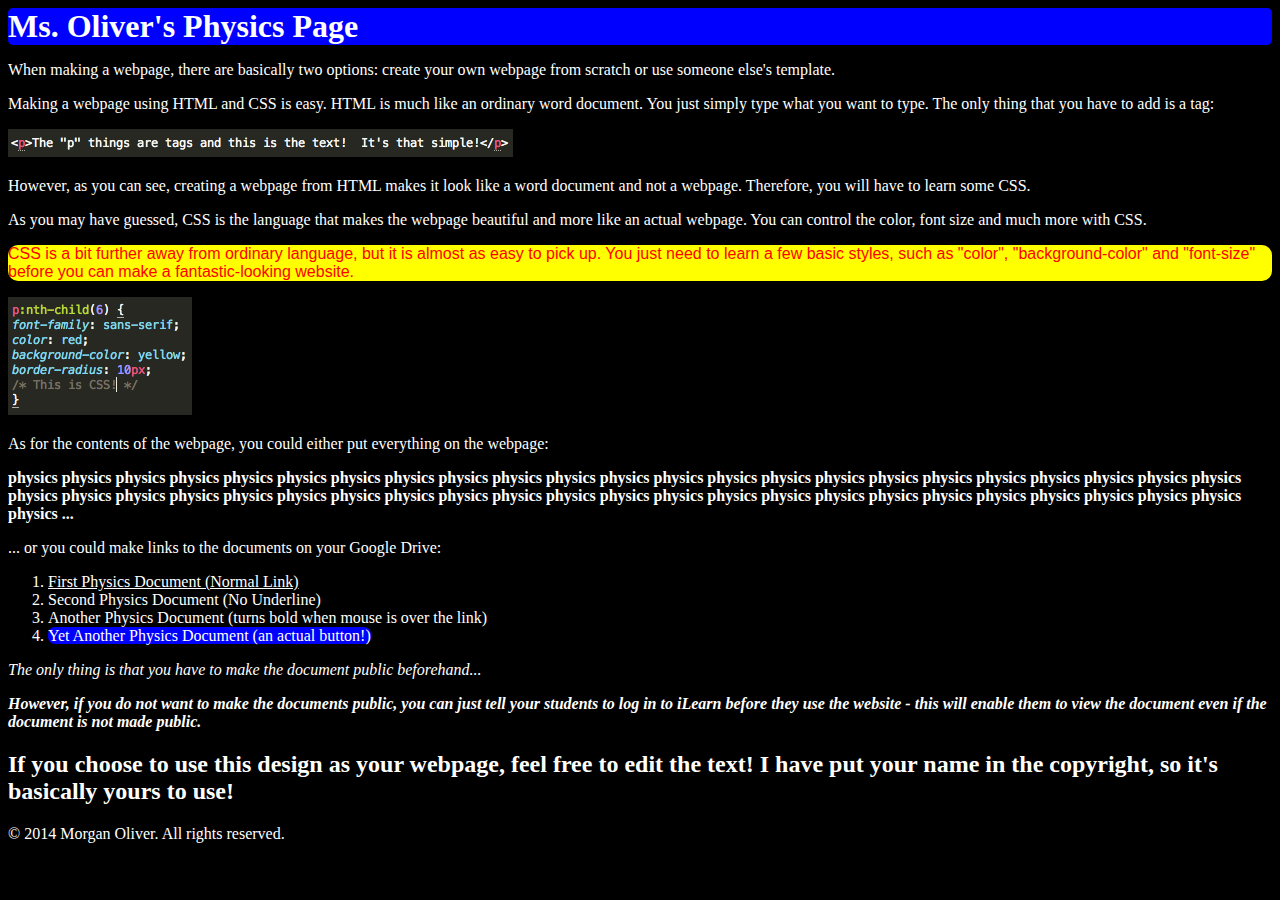
<file: choice_1/index.html>
<!DOCTYPE html>
<html>
<head>
	<title>Ms. Oliver's Physics Page</title>
	<link type="text/css" rel="stylesheet" href="style.css" />
</head>
<body>
<h1>Ms. Oliver's Physics Page</h1>

<p>When making a webpage, there are basically two options: create your own webpage from scratch or use someone else's template.</p>

<p>Making a webpage using HTML and CSS is easy.  HTML is much like an ordinary word document.  You just simply type what you want to type.  The only thing that you have to add is a tag:</p>

<img src="html.png" />

<p>However, as you can see, creating a webpage from HTML makes it look like a word document and not a webpage.  Therefore, you will have to learn some CSS.</p>
<p>As you may have guessed, CSS is the language that makes the webpage beautiful and more like an actual webpage.  You can control the color, font size and much more with CSS.</p>
<p>CSS is a bit further away from ordinary language, but it is almost as easy to pick up.  You just need to learn a few basic styles, such as "color", "background-color" and "font-size" before you can make a fantastic-looking website.</p>
<img src="css.png" />

<p>As for the contents of the webpage, you could either put everything on the webpage:</p>

<b>physics physics physics physics physics physics physics physics physics physics physics physics physics physics physics physics physics physics physics physics physics physics physics physics physics physics physics physics physics physics physics physics physics physics physics physics physics physics physics physics physics physics physics physics physics physics physics ...</b>

<p>... or you could make links to the documents on your Google Drive:</p>
<ol>
	<li><a href="https://docs.google.com/a/connect.kellettschool.com/document/d/11wSyZdr8DIEdgpLU7lfvLs7Q_SFuwnikb-RH3mm1JQ0/edit">First Physics Document (Normal Link)</a></li>
	<li><a href="https://docs.google.com/a/connect.kellettschool.com/presentation/d/12g5VXbOkYmAvSZCt2eDWm29ZiUfkZGKwTjb98b0tpCc/edit#slide=id.p" id="second">Second Physics Document (No Underline)</a></li>
	<li><a href="https://docs.google.com/a/connect.kellettschool.com/document/d/11wSyZdr8DIEdgpLU7lfvLs7Q_SFuwnikb-RH3mm1JQ0/edit" id="third">Another Physics Document (turns bold when mouse is over the link)</a></li>
	<li><a href="https://docs.google.com/a/connect.kellettschool.com/presentation/d/12g5VXbOkYmAvSZCt2eDWm29ZiUfkZGKwTjb98b0tpCc/edit#slide=id.p" id="fourth">Yet Another Physics Document (an actual button!)</a></li>
</ol>
<p><i>The only thing is that you have to make the document public beforehand...</i></p>
<p><b><i>However, if you do not want to make the documents public, you can just tell your students to log in to iLearn before they use the website - this will enable them to view the document even if the document is not made public.</i></b></p>
<h2>If you choose to use this design as your webpage, feel free to edit the text!  I have put your name in the copyright, so it's basically yours to use!</h2>
<p>&copy; 2014 Morgan Oliver.  All rights reserved.</p>
</body>
</html>
</file>
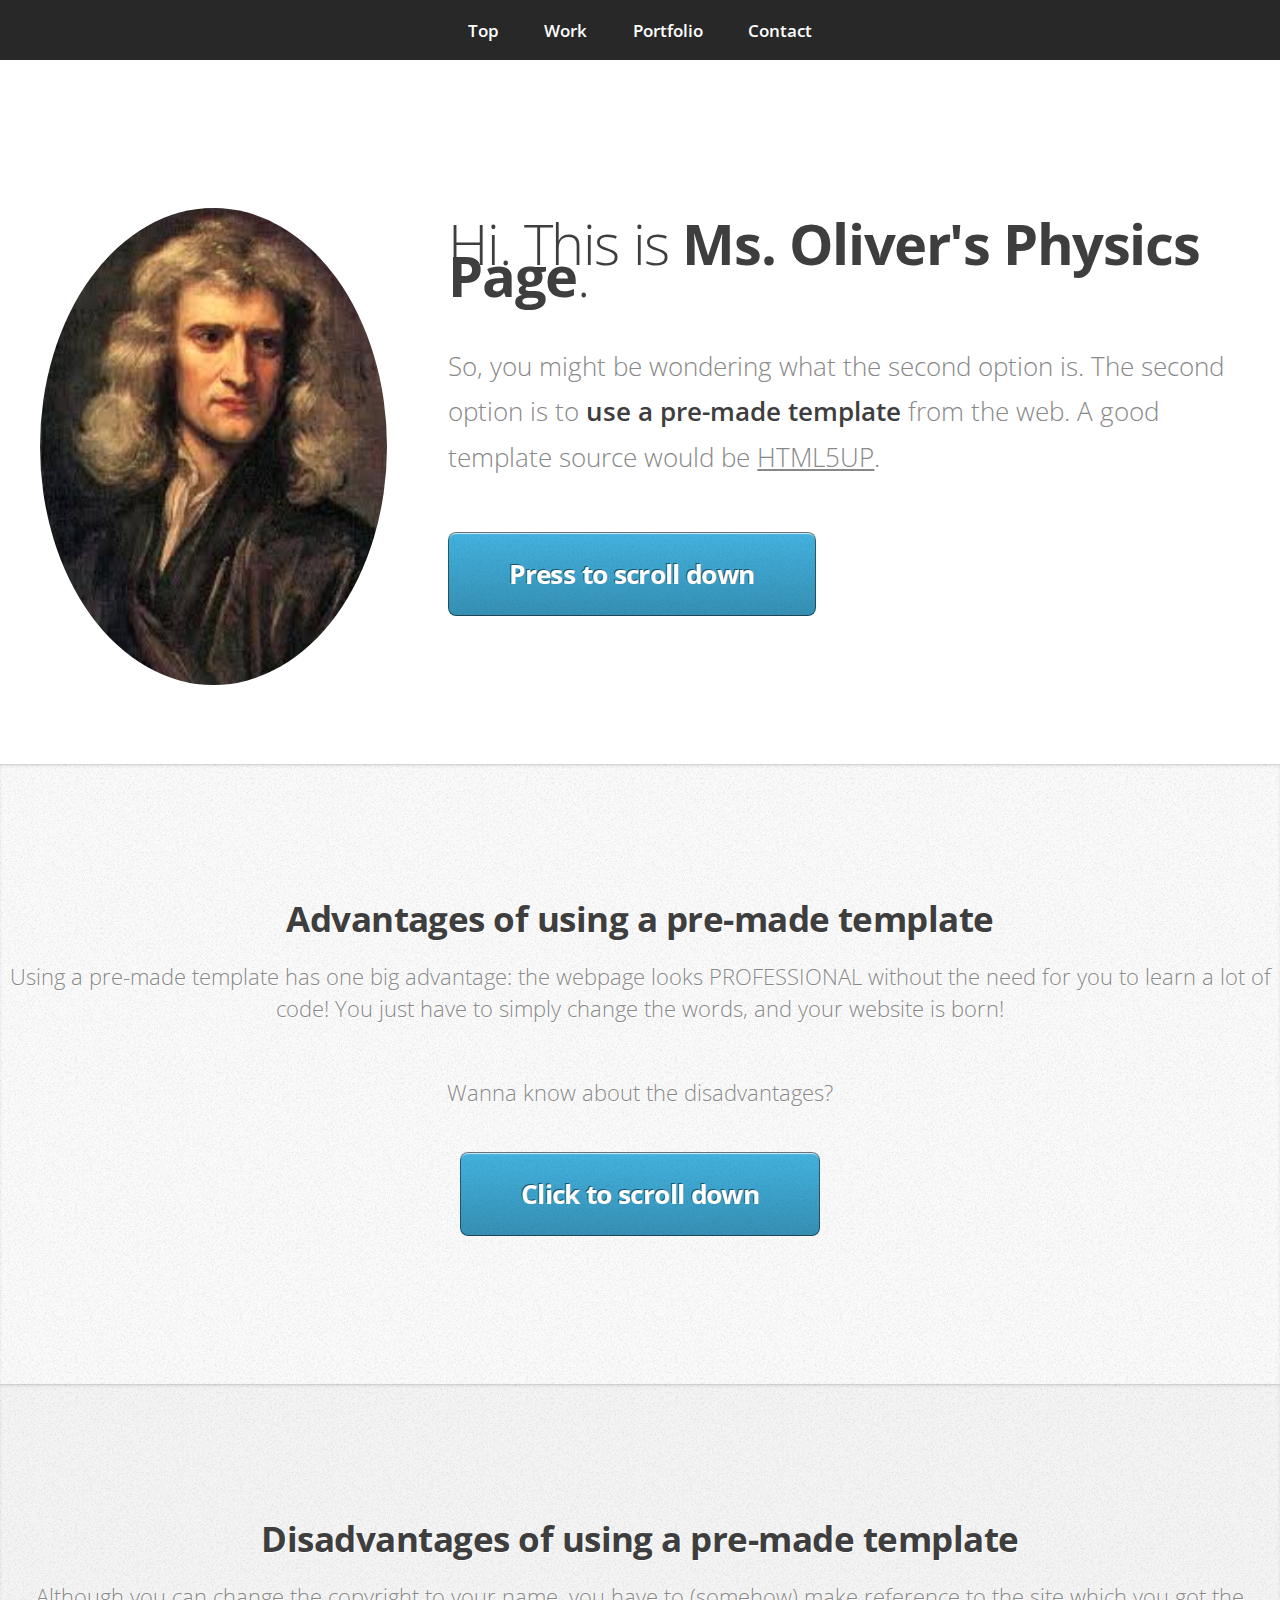
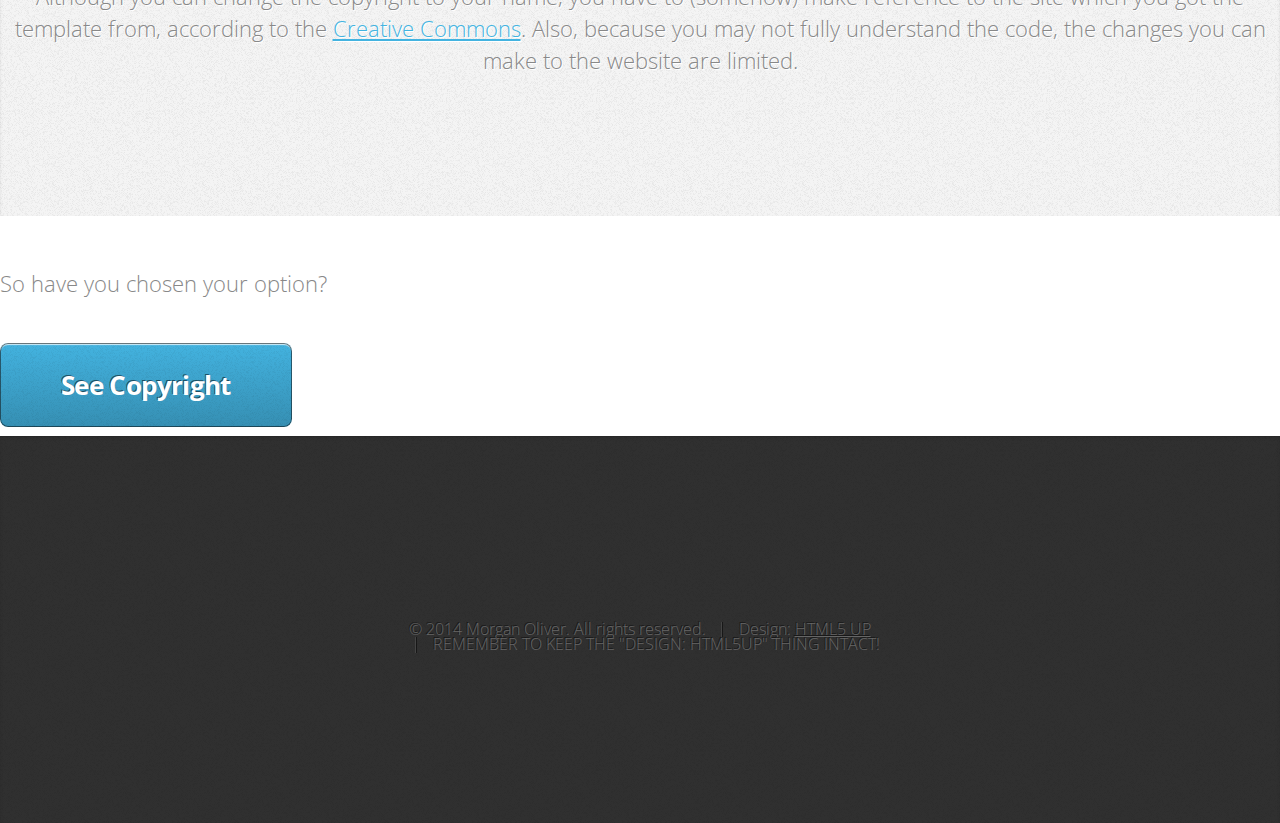
<file: choice_2/index.html>
<!DOCTYPE HTML>
<!--
	Miniport by HTML5 UP
	html5up.net | @n33co
	Free for personal and commercial use under the CCA 3.0 license (html5up.net/license)
-->
<html>
	<head>
		<title>Ms. Oliver's Physics Page</title>
		<meta http-equiv="content-type" content="text/html; charset=utf-8" />
		<meta name="description" content="" />
		<meta name="keywords" content="" />
		<!--[if lte IE 8]><script src="css/ie/html5shiv.js"></script><![endif]-->
		<script src="js/jquery.min.js"></script>
		<script src="js/jquery.scrolly.min.js"></script>
		<script src="js/skel.min.js"></script>
		<script src="js/init.js"></script>
		<noscript>
			<link rel="stylesheet" href="css/skel.css" />
			<link rel="stylesheet" href="css/style.css" />
			<link rel="stylesheet" href="css/style-desktop.css" />
		</noscript>
		<!--[if lte IE 8]><link rel="stylesheet" href="css/ie/v8.css" /><![endif]-->
		<!--[if lte IE 9]><link rel="stylesheet" href="css/ie/v9.css" /><![endif]-->
	</head>
	<body>

		<!-- Nav -->
			<nav id="nav">
				<ul class="container">
					<li><a href="#top">Top</a></li>
					<li><a href="#work">Work</a></li>
					<li><a href="#portfolio">Portfolio</a></li>
					<li><a href="#contact">Contact</a></li>
				</ul>
			</nav>

		<!-- Home -->
			<div class="wrapper style1 first">
				<article class="container" id="top">
					<div class="row">
						<div class="4u">
							<span class="image fit"><img src="newton.jpeg" alt="" /></span>
						</div>
						<div class="8u">
							<header>
								<h1>Hi. This is <strong>Ms. Oliver's Physics Page</strong>.</h1>
							</header>
							<p>So, you might be wondering what the second option is.  The second option is to <b>use a pre-made template</b> from the web.  A good template source would be <a href="http://html5up.net">HTML5UP</a>.</p>
							<a href="#work" class="button big scrolly">Press to scroll down</a>
						</div>
					</div>
				</article>
			</div>

		<!-- Work -->
			<div class="wrapper style2">
				<article id="work">
					<header>
						<h2>Advantages of using a pre-made template</h2>
						<p>Using a pre-made template has one big advantage: the webpage looks PROFESSIONAL without the need for you to learn a lot of code!  You just have to simply change the words, and your website is born!</p>
					</header>
					<!-- <div class="container">
						<div class="row">
							<div class="4u">
								<section class="box style1">
									<span class="icon featured fa-comments-o"></span>
									<h3>Consequat lorem</h3>
									<p>Ornare nulla proin odio consequat sapien vestibulum ipsum primis sed amet consequat lorem dolore.</p>
								</section>
							</div>
							<div class="4u">
								<section class="box style1">
									<span class="icon featured fa-camera-retro"></span>
									<h3>Lorem dolor tempus</h3>
									<p>Ornare nulla proin odio consequat sapien vestibulum ipsum primis sed amet consequat lorem dolore.</p>
								</section>
							</div>
							<div class="4u">
								<section class="box style1">
									<span class="icon featured fa-thumbs-o-up"></span>
									<h3>Feugiat posuere</h3>
									<p>Ornare nulla proin odio consequat sapien vestibulum ipsum primis sed amet consequat lorem dolore.</p>
								</section>
							</div>
						</div>
					</div> -->
					<footer>
						<p>Wanna know about the disadvantages?</p>
						<a href="#portfolio" class="button big scrolly">Click to scroll down</a>
					</footer>
				</article>
			</div>

		<!-- Portfolio -->
			<div class="wrapper style3">
				<article id="portfolio">
					<header>
						<h2>Disadvantages of using a pre-made template</h2>
						<p>Although you can change the copyright to your name, you have to (somehow) make reference to the site which you got the template from, according to the <a href="http://creativecommons.org/licenses/by/3.0/">Creative Commons</a>.  Also, because you may not fully understand the code, the changes you can make to the website are limited.</p>
					</header>
					<!-- <div class="container">
						<div class="row">
							<div class="4u">
								<article class="box style2">
									<a href="#" class="image featured"><img src="images/pic01.jpg" alt="" /></a>
									<h3><a href="#">Magna feugiat</a></h3>
									<p>Ornare nulla proin odio consequat.</p>
								</article>
							</div>
							<div class="4u">
								<article class="box style2">
									<a href="#" class="image featured"><img src="images/pic02.jpg" alt="" /></a>
									<h3><a href="#">Veroeros primis</a></h3>
									<p>Ornare nulla proin odio consequat.</p>
								</article>
							</div>
							<div class="4u">
								<article class="box style2">
									<a href="#" class="image featured"><img src="images/pic03.jpg" alt="" /></a>
									<h3><a href="#">Lorem ipsum</a></h3>
									<p>Ornare nulla proin odio consequat.</p>
								</article>
							</div>
						</div>
						<div class="row">
							<div class="4u">
								<article class="box style2">
									<a href="#" class="image featured"><img src="images/pic04.jpg" alt="" /></a>
									<h3><a href="#">Tempus dolore</a></h3>
									<p>Ornare nulla proin odio consequat.</p>
								</article>
							</div>
							<div class="4u">
								<article class="box style2">
									<a href="#" class="image featured"><img src="images/pic05.jpg" alt="" /></a>
									<h3><a href="#">Feugiat aliquam</a></h3>
									<p>Ornare nulla proin odio consequat.</p>
								</article>
							</div>
							<div class="4u">
								<article class="box style2">
									<a href="#" class="image featured"><img src="images/pic06.jpg" alt="" /></a>
									<h3><a href="#">Sed amet ornare</a></h3>
									<p>Ornare nulla proin odio consequat.</p>
								</article>
							</div>
						</div> -->
					</div>
					<footer>
						<p>So have you chosen your option?</p>
						<a href="#contact" class="button big scrolly">See Copyright</a>
					</footer>
				</article>
			</div>

		<!-- Contact -->
			<div class="wrapper style4">
				<article id="contact" class="container 75%">
					<!-- <header>
						<h2>Have me make stuff for you.</h2>
						<p>Ornare nulla proin odio consequat sapien vestibulum ipsum sed lorem.</p>
					</header> -->
					<!-- <div>
						<div class="row">
							<div class="12u">
								<form method="post" action="#">
									<div>
										<div class="row">
											<div class="6u">
												<input type="text" name="name" id="name" placeholder="Name" />
											</div>
											<div class="6u">
												<input type="text" name="email" id="email" placeholder="Email" />
											</div>
										</div>
										<div class="row">
											<div class="12u">
												<input type="text" name="subject" id="subject" placeholder="Subject" />
											</div>
										</div>
										<div class="row">
											<div class="12u">
												<textarea name="message" id="message" placeholder="Message"></textarea>
											</div>
										</div>
										<div class="row 200%">
											<div class="12u">
												<ul class="actions">
													<li><input type="submit" value="Send Message" /></li>
													<li><input type="reset" value="Clear Form" class="alt" /></li>
												</ul>
											</div>
										</div>
									</div>
								</form>
							</div>
						</div>
						<div class="row">
							<div class="12u">
								<hr />
								<h3>Find me on ...</h3>
								<ul class="social">
									<li><a href="#" class="icon fa-twitter"><span class="label">Twitter</span></a></li>
									<li><a href="#" class="icon fa-facebook"><span class="label">Facebook</span></a></li>
									<li><a href="#" class="icon fa-dribbble"><span class="label">Dribbble</span></a></li>
									<li><a href="#" class="icon fa-linkedin"><span class="label">LinkedIn</span></a></li>
									<li><a href="#" class="icon fa-tumblr"><span class="label">Tumblr</span></a></li>
									<li><a href="#" class="icon fa-google-plus"><span class="label">Google+</span></a></li>
									<li><a href="#" class="icon fa-github"><span class="label">Github</span></a></li>
									
									<li><a href="#" class="icon fa-rss"><span>RSS</span></a></li>
									<li><a href="#" class="icon fa-instagram"><span>Instagram</span></a></li>
									<li><a href="#" class="icon fa-foursquare"><span>Foursquare</span></a></li>
									<li><a href="#" class="icon fa-skype"><span>Skype</span></a></li>
									<li><a href="#" class="icon fa-soundcloud"><span>Soundcloud</span></a></li>
									<li><a href="#" class="icon fa-youtube"><span>YouTube</span></a></li>
									<li><a href="#" class="icon fa-blogger"><span>Blogger</span></a></li>
									<li><a href="#" class="icon fa-flickr"><span>Flickr</span></a></li>
									<li><a href="#" class="icon fa-vimeo"><span>Vimeo</span></a></li>
									
								</ul>
								<hr />
							</div>
						</div>
					</div> -->
					<footer>
						<ul id="copyright">
							<li>&copy; 2014 Morgan Oliver. All rights reserved.</li><li>Design: <a href="http://html5up.net">HTML5 UP</a></li><li>REMEMBER TO KEEP THE "DESIGN: HTML5UP" THING INTACT!</li>
						</ul>
					</footer>
				</article>
			</div>

	</body>
</html>
</file>
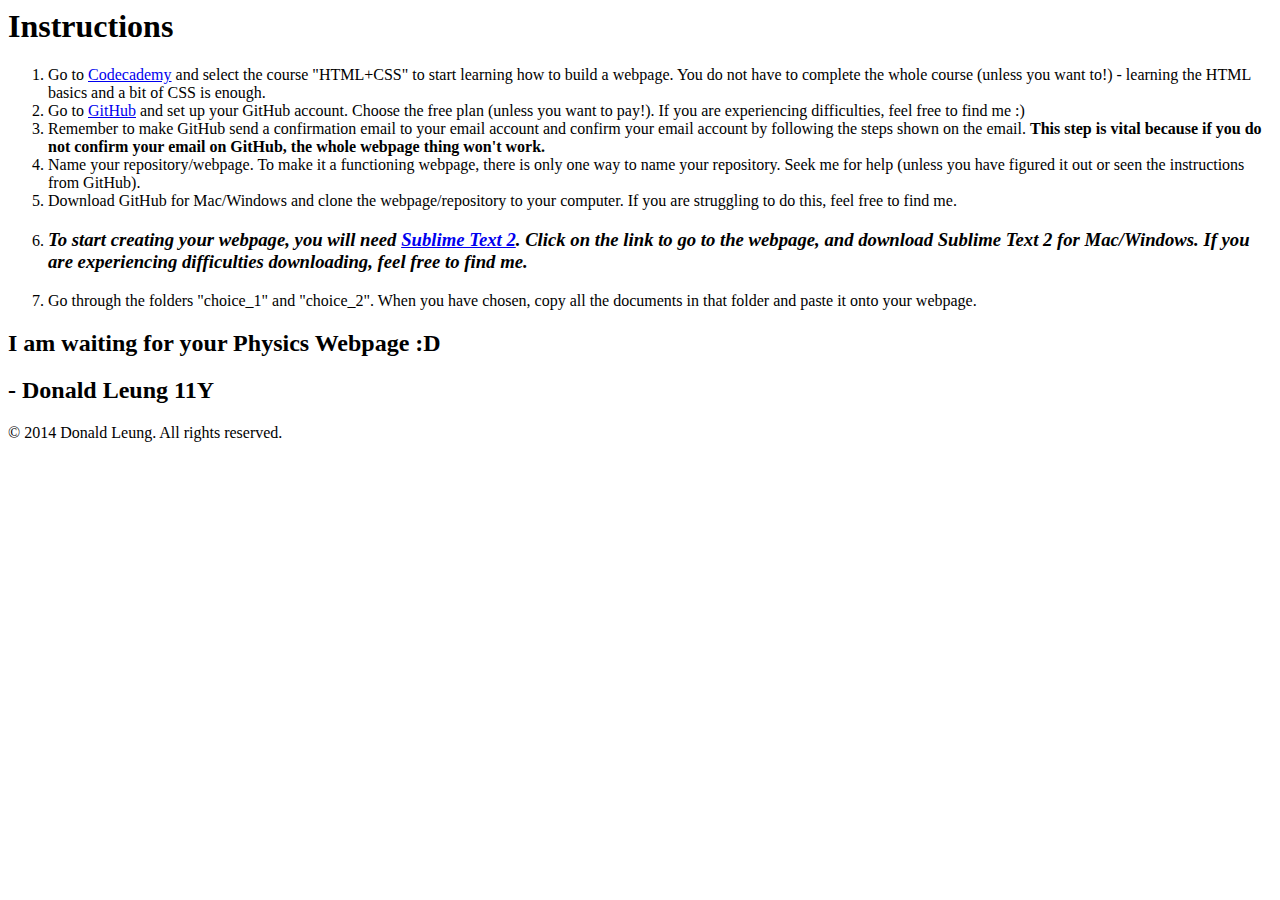
<file: INSTRUCTIONS (READ FIRST)/index.html>
<html>
<head><title>Instructions</title></head>
<body>
	<h1>Instructions</h1>
	<ol>
		<li>Go to <a href="http://codecademy.com">Codecademy</a> and select the course "HTML+CSS" to start learning how to build a webpage.  You do not have to complete the whole course (unless you want to!) - learning the HTML basics and a bit of CSS is enough.</li>
		<li>Go to <a href="https://github.com">GitHub</a> and set up your GitHub account.  Choose the free plan (unless you want to pay!).  If you are experiencing difficulties, feel free to find me :)</li>
		<li>Remember to make GitHub send a confirmation email to your email account and confirm your email account by following the steps shown on the email.  <b>This step is vital because if you do not confirm your email on GitHub, the whole webpage thing won't work.</b></li>
		<li>Name your repository/webpage.  To make it a functioning webpage, there is only one way to name your repository.  Seek me for help (unless you have figured it out or seen the instructions from GitHub).</li>
		<li>Download GitHub for Mac/Windows and clone the webpage/repository to your computer.  If you are struggling to do this, feel free to find me.</li>
		<li><h3><b><i>To start creating your webpage, you will need <a href="http://www.sublimetext.com/2">Sublime Text 2</a>.  Click on the link to go to the webpage, and download Sublime Text 2 for Mac/Windows.  If you are experiencing difficulties downloading, feel free to find me.</i></b></h3></li>
		<li>Go through the folders "choice_1" and "choice_2".  When you have chosen, copy all the documents in that folder and paste it onto your webpage.</li>
	</ol>
	<h2>I am waiting for your Physics Webpage :D</h2>
	<h2> - Donald Leung 11Y</h2>
	<p>&copy; 2014 Donald Leung.  All rights reserved.</p>
</body>
</html>
</file>
<file: choice_1/style.css>
* {background-color: black; color: white;}

h1 {font-family: cursive;margin: auto; background-color: blue; border-radius: 5px; color: white;}

p:nth-child(7) {
font-family: sans-serif;
color: red;
background-color: yellow;
border-radius: 10px;
/* This is CSS! */
}

#second {text-decoration: none;}
#third {text-decoration: none;}
#third:hover {text-decoration: none; font-weight: bold;}
#fourth {text-decoration: none; background-color: blue; color: white; border-radius: 7px;}
#fourth:hover {text-decoration: none; background-color: blue; color: red; border-radius: 7px;}
</file>
<file: choice_2/css/style-desktop.css>
/*
	Miniport by HTML5 UP
	html5up.net | @n33co
	Free for personal and commercial use under the CCA 3.0 license (html5up.net/license)
*/

/*********************************************************************************/
/* Basic                                                                         */
/*********************************************************************************/

	body,input,textarea,select
	{
		font-size: 13pt;
	}

	h1
	{
		font-size: 3.25em;
		letter-spacing: -0.025em;
	}

	h2
	{
		font-size: 2em;
		letter-spacing: -0.015em;
	}
	
	h3
	{
		font-size: 1.5em;
		letter-spacing: -0.015em;
	}

	h1, h2, h3, h4, h5, h6
	{
		margin: 0 0 0.75em 0;
	}

	header
	{
		margin: 0 0 3em 0;
	}
	
		header > p
		{
			font-size: 1.25em;
			margin: 0;
		}

	footer
	{
		margin: 3em 0 0 0;
	}
	
		footer > p
		{
			font-size: 1.25em;
		}
	
	/* Form */
	
		form
		{
		}
		
			form .button
			{
				margin: 0 0.5em 0 0.5em;
			}

	/* Button */
	
		input[type="button"],
		input[type="submit"],
		input[type="reset"],
		.button
		{
			padding: 1em 2.35em 1em 2.35em;
			font-size: 1.1em;
		}

			input[type="button"].big,
			input[type="submit"].big,
			input[type="reset"].big,
			.button.big
			{
				font-size: 1.5em;
				letter-spacing: -0.025em;
			}

	/* Box */

		.box
		{
			padding: 2em;
		}

			.box.style1
			{
				padding: 3em 2em 3.5em 2em;
			}

				.box.style1 h3
				{
					margin-bottom: 0.5em;
				}

			.box.style2
			{
			}

				.box.style2 h3
				{
					margin-bottom: 0.25em;
				}

				.box.style2 .image
				{
					position: relative;
					left: 2em;
					top: 2em;
					margin: -4em 0 4em -4em;
					width: auto;
				}

/*********************************************************************************/
/* Wrappers                                                                      */
/*********************************************************************************/

	.wrapper
	{
		padding: 8em 0 8em 0;
		text-align: center;
	}
	
		.wrapper.first
		{
			padding-top: 12em;
		}

/*********************************************************************************/
/* Nav                                                                           */
/*********************************************************************************/

	#nav
	{
	}

		#nav a:hover
		{
			background: #383838;
		}
		
		#nav a:active
		{
			background: #484848;
		}
	
		#nav a
		{
			padding: 0.2em 1em 0.2em 1em;
			margin: 0.6em 0.2em 0.6em 0.2em;
			font-weight: 600;
			border-radius: 8px;
			-moz-transition: background-color .2s ease-in-out;
			-webkit-transition: background-color .2s ease-in-out;
			-o-transition: background-color .2s ease-in-out;
			-ms-transition: background-color .2s ease-in-out;
			transition: background-color .2s ease-in-out;
			color: #fff;
		}
		
/*********************************************************************************/
/* Articles                                                                      */
/*********************************************************************************/

	#top
	{
		text-align: left;
	}

		#top .image
		{
			width: 20em;
			height: 20em;
			margin: 0;
		}

		#top h1
		{
			margin-top: 0.35em;
		}
	
		#top p
		{
			font-size: 1.5em;
			line-height: 1.75em;
		}
		
	#contact
	{
	}
	
		#contact footer
		{
			font-size: 0.9em;
		}
		
/*********************************************************************************/
/* Copyright                                                                     */
/*********************************************************************************/

	#copyright
	{
		font-size: 1em;
		line-height: 1em;
	}

		#copyright li
		{
			display: inline-block;
			border-left: solid 1px rgba(0,0,0,0.5);
			box-shadow: -1px 0px 0px 0px rgba(255,255,255,0.1);
			padding: 0 0 0 1em;
			margin: 0 0 0 1em;
		}
		
		#copyright li:first-child
		{
			border: 0;
			box-shadow: none;
			padding-left: 0;
			margin-left: 0;
		}
</file>
<file: choice_2/css/ie/v8.css>
/*
	Miniport by HTML5 UP
	html5up.net | @n33co
	Free for personal and commercial use under the CCA 3.0 license (html5up.net/license)
*/

/*********************************************************************************/
/* Basic                                                                         */
/*********************************************************************************/

	form input[type=text],
	form input[type=password],
	form select,
	form textarea,
	input[type="button"],
	input[type="submit"],
	input[type="reset"],
	.button,
	#top .image,
	#top .image img,
	#nav a
	{
		position: relative;
		-ms-behavior: url('css/ie/PIE.htc');
	}

	/* Section/Article */
	
		section > .last-child,
		article > .last-child
		{
			margin-bottom: 0;
		}

		section.last-child,
		article.last-child
		{
			margin-bottom: 0;
		}
		
	/* Box */

		.box
		{
			border: solid 1px #ddd;
		}

	/* List */

		ul.social li a
		{
			position: relative;
			top: 0 !important;
			overflow: hidden;
			-ms-behavior: url('css/ie/PIE.htc');
		}

			ul.social li a:before
			{
				background: none;
			}

/*********************************************************************************/
/* Wrappers                                                                      */
/*********************************************************************************/

	.wrapper
	{
		border-top: solid 1px #ddd;
	}
</file>
<file: choice_2/css/ie/v9.css>
/*
	Miniport by HTML5 UP
	html5up.net | @n33co
	Free for personal and commercial use under the CCA 3.0 license (html5up.net/license)
*/

/*********************************************************************************/
/* Basic                                                                         */
/*********************************************************************************/

	/* Button */

		input[type="button"],
		input[type="submit"],
		input[type="reset"],
		.button
		{
			background-image: url('images/grad0-20.svg');
		}
		
	/* List */

		ul
		{
		}

			ul.social
			{
			}
			
				ul.social li a:before
				{
					background-image: url('images/grad0-20.svg');
				}
</file>
<file: choice_2/css/skel.css>
/* Resets (http://meyerweb.com/eric/tools/css/reset/ | v2.0 | 20110126 | License: none (public domain)) */

	html,body,div,span,applet,object,iframe,h1,h2,h3,h4,h5,h6,p,blockquote,pre,a,abbr,acronym,address,big,cite,code,del,dfn,em,img,ins,kbd,q,s,samp,small,strike,strong,sub,sup,tt,var,b,u,i,center,dl,dt,dd,ol,ul,li,fieldset,form,label,legend,table,caption,tbody,tfoot,thead,tr,th,td,article,aside,canvas,details,embed,figure,figcaption,footer,header,hgroup,menu,nav,output,ruby,section,summary,time,mark,audio,video{margin:0;padding:0;border:0;font-size:100%;font:inherit;vertical-align:baseline;}article,aside,details,figcaption,figure,footer,header,hgroup,menu,nav,section{display:block;}body{line-height:1;}ol,ul{list-style:none;}blockquote,q{quotes:none;}blockquote:before,blockquote:after,q:before,q:after{content:'';content:none;}table{border-collapse:collapse;border-spacing:0;}body{-webkit-text-size-adjust:none}

/* Box Model */

	*, *:before, *:after {
		-moz-box-sizing: border-box;
		-webkit-box-sizing: border-box;
		box-sizing: border-box;
	}

/* Container */

	body {
		/* min-width: (containers) */
		min-width: 1200px;
	}

	.container {
		margin-left: auto;
		margin-right: auto;
		
		/* width: (containers) */
		width: 1200px;
	}

	/* Modifiers */

		/* 125% */
			.container.\31 25\25 {
				width: 100%;
				
				/* max-width: (containers * 1.25) */
				max-width: 1500px;

				/* min-width: (containers) */
				min-width: 1200px;
			}

		/* 75% */
			.container.\37 5\25 {
				
				/* width: (containers * 0.75) */
				width: 900px;

			}

		/* 50% */
			.container.\35 0\25 {
				
				/* width: (containers * 0.50) */
				width: 600px;

			}

		/* 25% */
			.container.\32 5\25 {
				
				/* width: (containers * 0.25) */
				width: 300px;

			}

/* Grid */

	.row > * {
		float: left;
	}
	
	.row:after, .row:before {
		content: '';
		display: block;
		clear: both;
		height: 0;
	}
	
	.row.uniform > * > :first-child {
		margin-top: 0;
	}
	
	.row.uniform > * > :last-child {
		margin-bottom: 0;
	}

	/* Gutters */

		/* Normal */
		
			.row > * {
				/* padding: (gutters.horizontal) 0 0 (gutters.vertical) */
				padding: 40px 0 0 40px;
			}

			.row {
				/* margin: -(gutters.horizontal) 0 0 -(gutters.vertical) */
				margin: -40px 0 0 -40px;
			}
			
			.row.uniform > * {
				/* padding: (gutters.vertical) 0 0 (gutters.vertical) */
				padding: 40px 0 0 40px;
			}

			.row.uniform {
				/* margin: -(gutters.vertical) 0 0 -(gutters.vertical) */
				margin: -40px 0 0 -40px;
			}
			
		/* 200% */
		
			.row.\32 00\25 > * {
				/* padding: (gutters.horizontal) 0 0 (gutters.vertical) */
				padding: 80px 0 0 80px;
			}

			.row.\32 00\25 {
				/* margin: -(gutters.horizontal) 0 0 -(gutters.vertical) */
				margin: -80px 0 0 -80px;
			}

			.row.uniform.\32 00\25 > * {
				/* padding: (gutters.vertical) 0 0 (gutters.vertical) */
				padding: 80px 0 0 80px;
			}

			.row.uniform.\32 00\25 {
				/* margin: -(gutters.vertical) 0 0 -(gutters.vertical) */
				margin: -80px 0 0 -80px;
			}

		/* 150% */
		
			.row.\31 50\25 > * {
				/* padding: (gutters.horizontal) 0 0 (gutters.vertical) */
				padding: 60px 0 0 60px;
			}

			.row.\31 50\25 {
				/* margin: -(gutters.horizontal) 0 0 -(gutters.vertical) */
				margin: -60px 0 0 -60px;
			}

			.row.uniform.\31 50\25 > * {
				/* padding: (gutters.vertical) 0 0 (gutters.vertical) */
				padding: 60px 0 0 60px;
			}

			.row.uniform.\31 50\25 {
				/* margin: -(gutters.vertical) 0 0 -(gutters.vertical) */
				margin: -60px 0 0 -60px;
			}

		/* 50% */
		
			.row.\35 0\25 > * {
				/* padding: (gutters.horizontal) 0 0 (gutters.vertical) */
				padding: 20px 0 0 20px;
			}

			.row.\35 0\25 {
				/* margin: -(gutters.horizontal) 0 0 -(gutters.vertical) */
				margin: -20px 0 0 -20px;
			}

			.row.uniform.\35 0\25 > * {
				/* padding: (gutters.vertical) 0 0 (gutters.vertical) */
				padding: 20px 0 0 20px;
			}

			.row.uniform.\35 0\25 {
				/* margin: -(gutters.vertical) 0 0 -(gutters.vertical) */
				margin: -20px 0 0 -20px;
			}

		/* 25% */
		
			.row.\32 5\25 > * {
				/* padding: (gutters.horizontal) 0 0 (gutters.vertical) */
				padding: 10px 0 0 10px;
			}

			.row.\32 5\25 {
				/* margin: -(gutters.horizontal) 0 0 -(gutters.vertical) */
				margin: -10px 0 0 -10px;
			}

			.row.uniform.\32 5\25 > * {
				/* padding: (gutters.vertical) 0 0 (gutters.vertical) */
				padding: 10px 0 0 10px;
			}

			.row.uniform.\32 5\25 {
				/* margin: -(gutters.vertical) 0 0 -(gutters.vertical) */
				margin: -10px 0 0 -10px;
			}

		/* 0% */
		
			.row.\30 \25 > * {
				/* padding: (gutters.horizontal) 0 0 (gutters.vertical) */
				padding: 0;
			}

			.row.\30 \25 {
				/* margin: -(gutters.horizontal) 0 0 -(gutters.vertical) */
				margin: 0;
			}

	/* Cells */

		.\31 2u, .\31 2u\24, .\31 2u\28 1\29, .\31 2u\24\28 1\29 { width: 100%; clear: none; }
		.\31 1u, .\31 1u\24, .\31 1u\28 1\29, .\31 1u\24\28 1\29 { width: 91.6666666667%; clear: none; }
		.\31 0u, .\31 0u\24, .\31 0u\28 1\29, .\31 0u\24\28 1\29 { width: 83.3333333333%; clear: none; }
		.\39 u, .\39 u\24, .\39 u\28 1\29, .\39 u\24\28 1\29 { width: 75%; clear: none; }
		.\38 u, .\38 u\24, .\38 u\28 1\29, .\38 u\24\28 1\29 { width: 66.6666666667%; clear: none; }
		.\37 u, .\37 u\24, .\37 u\28 1\29, .\37 u\24\28 1\29 { width: 58.3333333333%; clear: none; }
		.\36 u, .\36 u\24, .\36 u\28 1\29, .\36 u\24\28 1\29 { width: 50%; clear: none; }
		.\35 u, .\35 u\24, .\35 u\28 1\29, .\35 u\24\28 1\29 { width: 41.6666666667%; clear: none; }
		.\34 u, .\34 u\24, .\34 u\28 1\29, .\34 u\24\28 1\29 { width: 33.3333333333%; clear: none; }
		.\33 u, .\33 u\24, .\33 u\28 1\29, .\33 u\24\28 1\29 { width: 25%; clear: none; }
		.\32 u, .\32 u\24, .\32 u\28 1\29, .\32 u\24\28 1\29 { width: 16.6666666667%; clear: none; }
		.\31 u, .\31 u\24, .\31 u\28 1\29, .\31 u\24\28 1\29 { width: 8.3333333333%; clear: none; }

		.\31 2u\24 + *, .\31 2u\24\28 1\29 + *,
		.\31 1u\24 + *, .\31 1u\24\28 1\29 + *,
		.\31 0u\24 + *, .\31 0u\24\28 1\29 + *,
		.\39 u\24 + *, .\39 u\24\28 1\29 + *,
		.\38 u\24 + *, .\38 u\24\28 1\29 + *,
		.\37 u\24 + *, .\37 u\24\28 1\29 + *,
		.\36 u\24 + *, .\36 u\24\28 1\29 + *,
		.\35 u\24 + *, .\35 u\24\28 1\29 + *,
		.\34 u\24 + *, .\34 u\24\28 1\29 + *,
		.\33 u\24 + *, .\33 u\24\28 1\29 + *,
		.\32 u\24 + *, .\32 u\24\28 1\29 + *,
		.\31 u\24  + *,  .\31 u\24\28 1\29 + * {
			clear: left;
		}
			
		.\-11u { margin-left: 91.6666666667% }
		.\-10u { margin-left: 83.3333333333% }
		.\-9u { margin-left: 75% }
		.\-8u { margin-left: 66.6666666667% }
		.\-7u { margin-left: 58.3333333333% }
		.\-6u { margin-left: 50% }
		.\-5u { margin-left: 41.6666666667% }
		.\-4u { margin-left: 33.3333333333% }
		.\-3u { margin-left: 25% }
		.\-2u { margin-left: 16.6666666667% }
		.\-1u { margin-left: 8.3333333333% }
</file>
<file: choice_2/css/style.css>
@charset 'UTF-8';
@import url('http://fonts.googleapis.com/css?family=Open+Sans:300,300italic,600,600italic,700');
@import url('font-awesome.min.css');

/*
	Miniport by HTML5 UP
	html5up.net | @n33co
	Free for personal and commercial use under the CCA 3.0 license (html5up.net/license)
*/

/*********************************************************************************/
/* Basic                                                                         */
/*********************************************************************************/

	body,input,textarea,select
	{
		font-family: 'Open Sans', sans-serif;
		line-height: 1.85em;
		color: #888;
		font-weight: 300;
	}

		body.is-loading *
		{
			-moz-transition: none !important;
			-webkit-transition: none !important;
			-o-transition: none !important;
			-ms-transition: none !important;
			transition: none !important;
			-moz-animation: none !important;
			-webkit-animation: none !important;
			-o-animation: none !important;
			-ms-animation: none !important;
			animation: none !important;
		}
	
	a
	{
		color: #43B3E0;
		text-decoration: underline;
		-moz-transition: color .2s ease-in-out;
		-webkit-transition: color .2s ease-in-out;
		-o-transition: color .2s ease-in-out;
		-ms-transition: color .2s ease-in-out;
		transition: color .2s ease-in-out;
	}
	
		a:hover
		{
			color: #43bff0 !important;
		}

		a img
		{
			border: 0;
		}

	b, strong
	{
		font-weight: 600;
		color: #3e3e3e;
	}

	i, em
	{
		font-style: italic;
	}

	sub
	{
		position: relative;
		top: 0.5em;
		font-size: 0.8em;
	}
	
	sup
	{
		position: relative;
		top: -0.5em;
		font-size: 0.8em;
	}

	blockquote
	{
		border-left: solid 0.75em #eee;
		padding: 1em 0 1em 1.5em;
		font-style: italic;
	}
				
	h1, h2, h3, h4, h5, h6
	{
		color: #3e3e3e;
	}
	
		h1 a, h2 a, h3 a, h4 a, h5 a, h6 a
		{
			text-decoration: none;
			color: inherit;
		}
	
	h2, h3, h4, h5, h6
	{
		font-weight: 700;
	}
	
	h1
	{
		font-weight: 300;
	}
	
		h1 strong
		{
			font-weight: 700;
		}
	
	em, i
	{
		font-style: italic;
	}

	br.clear
	{
		clear: both;
	}
	
	hr
	{
		border: 0;
		border-top: solid 1px #444;
		border-top-color: rgba(0,0,0,0.35);
		box-shadow: 0px 1px 0px 0px rgba(255,255,255,0.1);
		height: 1px;
		margin: 3em 0 4em 0;
	}
	
	p, ul, ol, dl, table
	{
		margin-bottom: 2em;
	}

	/* Form */
	
		form
		{
		}
		
			form label
			{
				color: #3e3e3e;
				font-weight: 700;
				display: block;
				margin: 0 0 0.5em 0;
			}
		
			form input[type=text],
			form input[type=email],
			form input[type=password],
			form select,
			form textarea
			{
				-webkit-appearance: none;
				display: block;
				border: 0;
				padding: 0.75em;
				font-size: 1em;
				border-radius: 8px;
				border: solid 1px #ddd;
				background: #fff;
				color: #bbb;
				box-shadow: inset 0px 2px 3px 1px rgba(0,0,0,0.05), 0px 1px 0px 0px rgba(255,255,255,0.025);
				width: 100%;
				-moz-transition: background .2s ease-in-out, box-shadow .2s ease-in-out;
				-webkit-transition: background .2s ease-in-out, box-shadow .2s ease-in-out;
				-o-transition: background .2s ease-in-out, box-shadow .2s ease-in-out;
				-ms-transition: background .2s ease-in-out, box-shadow .2s ease-in-out;
				transition: background .2s ease-in-out, box-shadow .2s ease-in-out;
			}

			form input[type=text]:focus,
			form input[type=email]:focus,
			form input[type=password]:focus,
			form select:focus,
			form textarea:focus
			{
				background: #fafafa;
				box-shadow: inset 0px 2px 5px 0px rgba(0,0,0,0.05), 0px 1px 0px 0px rgba(255,255,255,0.025), inset 0px 0px 2px 1px #43bff0;
			}

			form textarea
			{
				height: 15em;
			}
			
			form .formerize-placeholder
			{
				color: #555 !important;
			}

			form ::-webkit-input-placeholder
			{
				color: #555 !important;
			}

			form :-moz-placeholder
			{
				color: #555 !important;
			}

			form ::-moz-placeholder
			{
				color: #555 !important;
			}

			form :-ms-input-placeholder
			{
				color: #555 !important;
			}

			form ::-moz-focus-inner
			{
				border: 0;
			}

	/* Tables */
	
		table
		{
			width: 100%;
		}
		
			table.default
			{
				width: 100%;
			}

				table.default tr
				{
					border-top: solid 1px #eee;
				}

					table.default tr:first-child
					{
						border-top: 0;
					}
			
				table.default td
				{
					padding: 0.5em 1em 0.5em 1em;
				}
				
				table.default th
				{
					text-align: left;
					padding: 0.5em 1em 0.5em 1em;
					font-weight: 600;
					margin: 0 0 1em 0;
				}
			
				table.default thead
				{
					background: #4f4f4f;
					color: #fff;
				}
				
				table.default tfoot
				{
				}
				
				table.default tbody
				{
				}

	/* Section/Article */
	
		section,
		article
		{
			margin-bottom: 3em;
		}
		
		section > :last-child,
		article > :last-child
		{
			margin-bottom: 0;
		}

		section:last-child,
		article:last-child
		{
			margin-bottom: 0;
		}

	/* Image */

		.image
		{
			display: inline-block;
			position: relative;
		}
		
			.image img
			{
				display: block;
				width: 100%;
			}

			.image.fit
			{
				display: block;
				width: 100%;
			}
			
			.image.featured
			{
				display: block;
				width: 100%;
				margin: 0 0 2em 0;
			}
			
			.image.left
			{
				float: left;
				margin: 0 2em 2em 0;
			}
			
			.image.centered
			{
				display: block;
				margin: 0 0 2em 0;
			}

				.image.centered img
				{
					margin: 0 auto;
					width: auto;
				}

	/* Button */
	
		input[type="button"],
		input[type="submit"],
		input[type="reset"],
		.button
		{
			-webkit-appearance: none;
			position: relative;
			display: inline-block;
			color: #fff !important;
			text-decoration: none;
			font-weight: 700;
			border: 0;
			outline: 0;
			cursor: pointer;
			border-radius: 8px;
			text-shadow: -1px -1px 0.5px rgba(0,0,0,0.5);
			overflow: hidden;
			box-shadow: inset 0px 0px 0px 1px rgba(0,0,0,0.5), inset 0px 2px 1px 0px rgba(255,255,255,0.75);
			background: #43B3E0;
			background-image:	url('images/bg.png'),		-moz-linear-gradient(top, rgba(0,0,0,0), rgba(0,0,0,0.2));
			background-image:	url('images/bg.png'),		-webkit-linear-gradient(top, rgba(0,0,0,0), rgba(0,0,0,0.2));
			background-image:	url('images/bg.png'),		-o-linear-gradient(top, rgba(0,0,0,0), rgba(0,0,0,0.2));
			background-image:	url('images/bg.png'),		-ms-linear-gradient(top, rgba(0,0,0,0), rgba(0,0,0,0.2));
			background-image:	url('images/bg.png'),		linear-gradient(top, rgba(0,0,0,0), rgba(0,0,0,0.2));
			-moz-transition: background-color .2s ease-in-out;
			-webkit-transition: background-color .2s ease-in-out;
			-o-transition: background-color .2s ease-in-out;
			-ms-transition: background-color .2s ease-in-out;
			transition: background-color .2s ease-in-out;
		}

			input[type="button"]:hover,
			input[type="submit"]:hover,
			input[type="reset"]:hover,
			.button:hover
			{
				background-color: #43bff0;
				color: #fff !important;
			}
			
			input[type="button"]:active,
			input[type="submit"]:active,
			input[type="reset"]:active,
			.button:active
			{
				background-color: #3BA8D3;
				top: 1px;
			}
		
			input[type="button"].alt,
			input[type="submit"].alt,
			input[type="reset"].alt,
			.button.alt
			{
				background-color: #444;
				box-shadow: inset 0px 0px 0px 1px #242424, inset 0px 2px 1px 0px rgba(255,255,255,0.2);
			}

				input[type="button"].alt:hover,
				input[type="submit"].alt:hover,
				input[type="reset"].alt:hover,
				.button.alt:hover
				{
					background-color: #4f4f4f;
					color: #fff !important;
				}
				
				input[type="button"].alt:active,
				input[type="submit"].alt:active,
				input[type="reset"].alt:active,
				.button.alt:active
				{
					background-color: #3f3f3f;
				}
		
	/* List */

		ul
		{
		}

			ul.default
			{
				list-style: disc;
				padding-left: 1em;
			}
			
				ul.default li
				{
					padding-left: 0.5em;
				}
				
			ul.social
			{
				cursor: default;
				margin: 0;
			}
			
				ul.social li
				{
					position: relative;
					display: inline-block;
					margin: 0.25em;
					top: 0;
				}

					ul.social li a {
						display: block;
						width: 48px;
						height: 48px;
						border-radius: 6px;
						top: 0;
						position: relative;

						-moz-transition: top .2s ease-in-out;
						-webkit-transition: top .2s ease-in-out;
						-o-transition: top .2s ease-in-out;
						-ms-transition: top .2s ease-in-out;
						transition: top .2s ease-in-out;
					}

					ul.social li a:before {
						background-color: #444;
						background-image: url('images/bg.png'),		-moz-linear-gradient(top, rgba(0,0,0,0), rgba(0,0,0,0.2));
						background-image: url('images/bg.png'),		-ms-linear-gradient(top, rgba(0,0,0,0), rgba(0,0,0,0.2));
						background-image: url('images/bg.png'),		-o-linear-gradient(top, rgba(0,0,0,0), rgba(0,0,0,0.2));
						background-image: url('images/bg.png'),		-webkit-linear-gradient(top, rgba(0,0,0,0), rgba(0,0,0,0.2));
						background-image: url('images/bg.png'),		linear-gradient(top, rgba(0,0,0,0), rgba(0,0,0,0.2));
						border-radius: 6px;
						box-shadow: inset 0px 0px 0px 1px #282828, inset 0px 2px 1px 0px rgba(255,255,255,0.1);
						color: #2E2E2E !important;
						display: block;
						font-size: 26px;
						height: 48px;
						line-height: 48px;
						text-align: center;
						outline: 0;
						overflow: hidden;
						text-shadow: 1px 1px 0px rgba(255,255,255,0.1);
						width: 48px;

						-moz-transition: background-color .2s ease-in-out;
						-webkit-transition: background-color .2s ease-in-out;
						-o-transition: background-color .2s ease-in-out;
						-ms-transition: background-color .2s ease-in-out;
						transition: background-color .2s ease-in-out;
					}

						ul.social li a.fa-twitter		{ background-color: #2DAAE4; }
						ul.social li a.fa-facebook		{ background-color: #3C5A98; }
						ul.social li a.fa-dribbble		{ background-color: #C4376B; }
						ul.social li a.fa-linkedin		{ background-color: #006599; }
						ul.social li a.fa-tumblr		{ background-color: #51718A; }
						ul.social li a.fa-google-plus	{ background-color: #DA2713; }
						ul.social li a.fa-github		{ background-color: #FAFAFA; }
						ul.social li a.fa-rss			{ background-color: #F2600B; }
						ul.social li a.fa-instagram		{ background-color: #E0D7C8; }
						ul.social li a.fa-foursquare	{ background-color: #39A3D4; }
						ul.social li a.fa-skype			{ background-color: #10BEF1; }
						ul.social li a.fa-soundcloud	{ background-color: #FE5419; }
						ul.social li a.fa-youtube		{ background-color: #BF2E25; }
						ul.social li a.fa-blogger		{ background-color: #FF6501; }
						ul.social li a.fa-flickr		{ background-color: #0062DB; }
						ul.social li a.fa-vimeo			{ background-color: #4C8AB0; }

						ul.social li a:hover
						{
							top: -5px;
						}
						
							ul.social li a:hover:before
							{
								background-color: transparent;
							}

			ul.actions
			{
			}

				ul.actions li
				{
					display: inline-block;
					margin: 0 0 0 1em;
				}
				
					ul.actions li:first-child
					{
						margin-left: 0;
					}

		ol
		{
		}	

			ol.default
			{
				list-style: decimal;
				padding-left: 1.25em;
			}

				ol.default li
				{
					padding-left: 0.25em;
				}

	/* Box */
			
		.box
		{
			background: #fff;
			box-shadow: inset 0px 0px 0px 1px rgba(0,0,0,0.15), 0px 2px 3px 0px rgba(0,0,0,0.1);
			text-align: center;
		}

/*********************************************************************************/
/* Icons                                                                         */
/*********************************************************************************/

	.icon {
		text-decoration: none;
	}

		.icon:before {
			display: inline-block;
			font-family: FontAwesome;
			font-size: 1.25em;
			text-decoration: none;
			font-style: normal;
			font-weight: normal;
			line-height: 1;
			-webkit-font-smoothing:antialiased;
			-moz-osx-font-smoothing:grayscale;
		}
		
		.icon > .label {
			display: none;
		}

		.icon.featured
		{
			color: #EA8A95;
			display: block;
			margin: 0 0 1.5em 0;
			cursor: default;
		}
		
			.icon.featured:before
			{
				font-size: 6em;
			}

/*********************************************************************************/
/* Wrappers                                                                      */
/*********************************************************************************/

	.wrapper
	{
		background-image: url('images/bg.png');
		box-shadow: inset 0px 1px 0px 0px rgba(0,0,0,0.05), inset 0px 2px 3px 0px rgba(0,0,0,0.1);
	}

		.wrapper.first
		{
			box-shadow: none;
		}

		.wrapper.style1
		{
			background-image: none;
			background-color: #fff;
		}
		
		.wrapper.style2
		{
			background-color: #fafafa;
			text-shadow: 1px 1px 0px #fff;
		}
		
		.wrapper.style3
		{
			background-color: #f4f4f4;
			text-shadow: 1px 1px 0px #fff;
		}

		.wrapper.style4
		{
			background-color: #303030;
			color: #999;
			text-shadow: -1px -1px 0px #181818;
		}

			.wrapper.style4 h1, 
			.wrapper.style4 h2, 
			.wrapper.style4 h3, 
			.wrapper.style4 h4, 
			.wrapper.style4 h5, 
			.wrapper.style4 h6
			{
				color: #fff;
			}

			.wrapper.style4 form input[type=text],
			.wrapper.style4 form input[type=password],
			.wrapper.style4 form select,
			.wrapper.style4 form textarea
			{
				border: none;
				background: #282828;
			}

			.wrapper.style4 form input[type=text]:focus,
			.wrapper.style4 form input[type=password]:focus,
			.wrapper.style4 form select:focus,
			.wrapper.style4 form textarea:focus
			{
				background: #252525;
			}
		
/*********************************************************************************/
/* Nav                                                                           */
/*********************************************************************************/

	#nav
	{
		background-color: #282828;
		text-align: center;
		position: fixed;
		left: 0;
		top: 0;
		width: 100%;
		z-index: 10000;
		cursor: default;
	}
	
		#nav ul
		{
			margin-bottom: 0;
		}
	
		#nav li
		{
			display: inline-block;
		}
		
		#nav a
		{
			position: relative;
			display: block;
			color: #fff;
			text-decoration: none;
			outline: 0;
		}
		
			#nav a:hover
			{
				color: #fff !important;
			}
			
			#nav a.active:before
			{
				content: '';
				display: block;
				position: absolute;
				bottom: -0.6em;
				left: 50%;
				margin-left: -0.75em;
				border-left: solid 0.75em transparent;
				border-right: solid 0.75em transparent;
				border-top: solid 0.6em #282828;
			}
			
/*********************************************************************************/
/* Articles                                                                      */
/*********************************************************************************/

	#top
	{
	}

		#top .image
		{
			border-radius: 50%;
		}

			#top .image img
			{
				border-radius: 50%;
			}

		#top p
		{
		}
	
			#top p a
			{
				color: inherit;
			}

/*********************************************************************************/
/* Copyright                                                                     */
/*********************************************************************************/

	#copyright
	{
		color: #666;
	}
	
		#copyright a
		{
			color: inherit;

			-moz-transition: color .2s ease-in-out;
			-webkit-transition: color .2s ease-in-out;
			-o-transition: color .2s ease-in-out;
			-ms-transition: color .2s ease-in-out;
			transition: color .2s ease-in-out;
		}
		
		#copyright a:hover
		{
			color: #777;
		}
</file>
